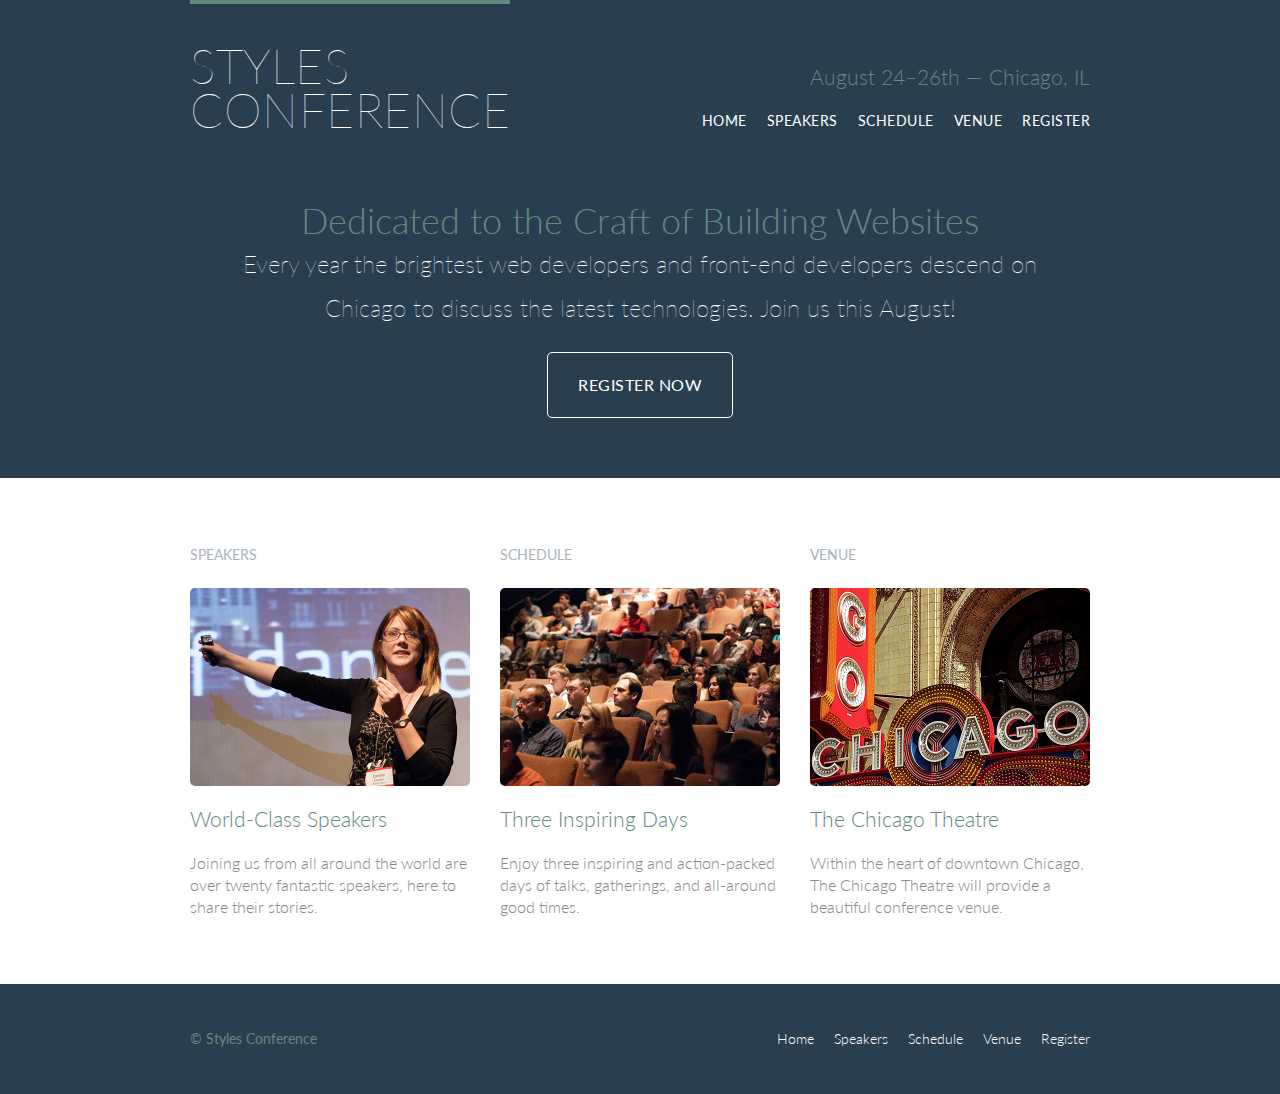
<file: learn_to_code_by_shay_howe/styles_conference/index.html>
<!DOCTYPE html>
<html>
  <head>
    <meta charset="utf-8">
    <title>Styles Conference</title>
    <link rel="stylesheet" type="text/css" href="assets/stylesheets/main.css">
    <link rel="stylesheet" href="http://fonts.googleapis.com/css?family=Lato:100,300,400">
  </head>

  <body>
    <header class="primary-header container group">
      <h1 class="logo">
        <a href="index.html">Styles <br> Conference</a>
      </h1>
      <h3 class="tagline">August 24&ndash;26th &mdash; Chicago, IL</h3>

      <nav class="nav primary-nav">
        <ul>
          <li><a href="index.html">Home</a></li><!--
          --><li><a href="speakers.html">Speakers</a></li><!--
          --><li><a href="schedule.html">Schedule</a></li><!--
          --><li><a href="venue.html">Venue</a></li><!--
          --><li><a href="register.html">Register</a></li>
        </ul>
      </nav>
    </header>
    <section class="hero container">
      <h2>Dedicated to the Craft of Building Websites</h2>
      <p>Every year the brightest web developers and front-end developers descend on Chicago to discuss the latest technologies. Join us this August!</p>

      <a href="register.html" class="btn btn-alt">Register Now</a>
    </section>

    <section class="row">
      <div class="grid">

        <!-- Speakers -->

        <section class="teaser col-1-3">
          <h5>Speakers</h5>
          <a href="speakers.html">
            <img src="assets/images/home/speakers.jpg" alt="Professional Speaker">
            <h3>World-Class Speakers</h3>
          </a>
          <p>Joining us from all around the world are over twenty fantastic speakers, here to share their stories.</p>
        </section><!--

        Schedule

        --><section class="teaser col-1-3">
          <h5>Schedule</h5>
          <a href="schedule.html">
            <img src="assets/images/home/schedule.jpg" alt="Audience at Conference">
            <h3>Three Inspiring Days</h3>
          </a>
          <p>Enjoy three inspiring and action-packed days of talks, gatherings, and all-around good times.</p>
        </section><!--

        Venue

        --><section class="teaser col-1-3">
          <h5>Venue</h5>
          <a href="venue.html">
            <img src="assets/images/home/venue.jpg" alt="Chicago Theatre">
            <h3>The Chicago Theatre</h3>
          </a>
          <p>Within the heart of downtown Chicago, The Chicago Theatre will provide a beautiful conference venue.</p>
        </section>
      </div>
    </section>

    <footer class="primary-footer container group">
      <small>&copy; Styles Conference</small>

      <nav class="nav">
        <ul>
          <li><a href="index.html">Home</a></li><!--
          --><li><a href="speakers.html">Speakers</a></li><!--
          --><li><a href="schedule.html">Schedule</a></li><!--
          --><li><a href="venue.html">Venue</a></li><!--
          --><li><a href="register.html">Register</a></li>
        </ul>
      </nav>
    </footer>
  </body>
</html>
</file>
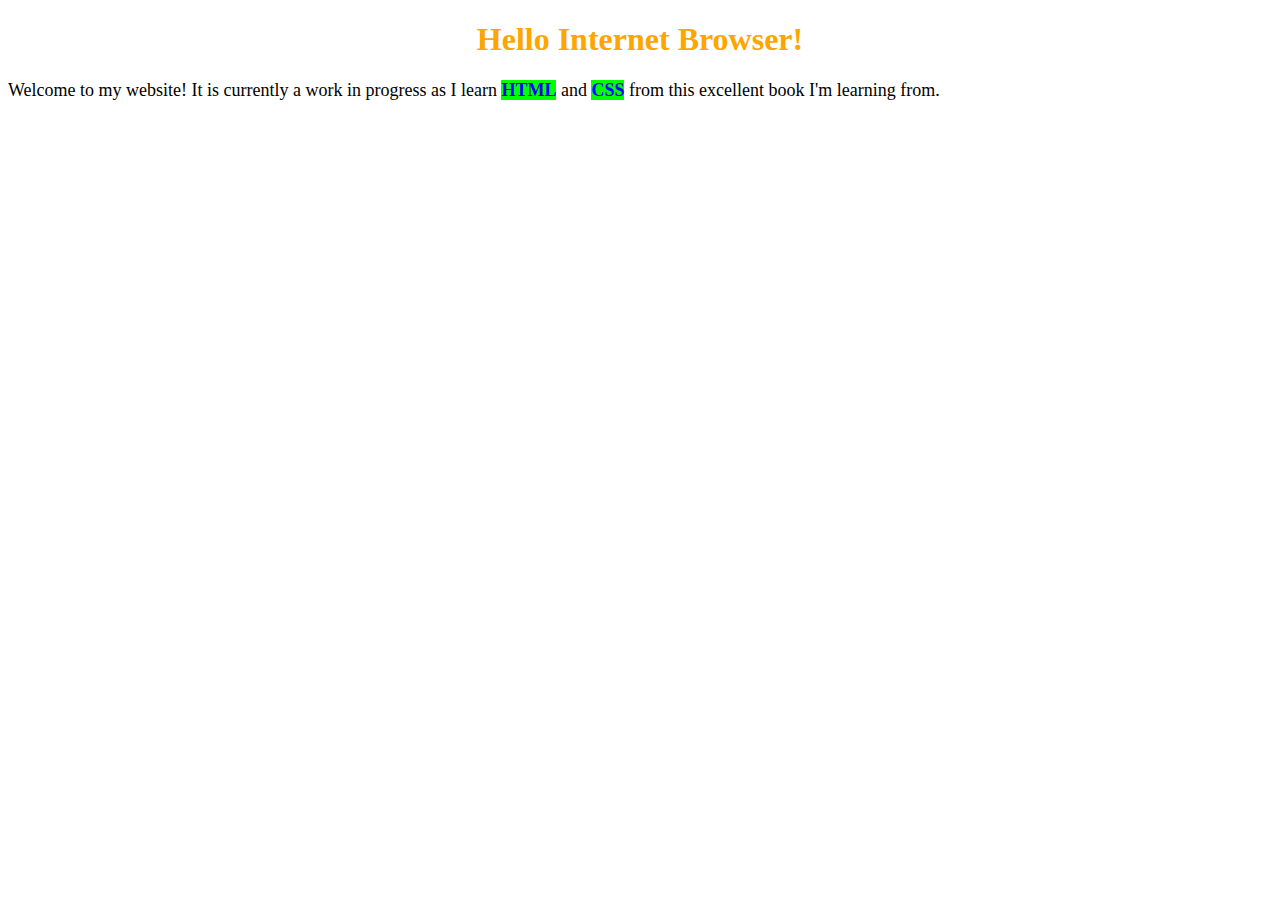
<file: 01_getting_started_with_html.html>
<!doctype html>
<html>
  <head>
    <title>Welcome!</title>
    <meta charset="utf-8" />
  </head>
  
  <body>
    <style>
      h1 {
        color: orange;
        text-align: center;
      }
      p {
        font-size: 14px;
      }
      #intro {
        font-size: 18px;
      }
      .highlight{
        background-color: lime;
      }
      .red {
        color: red;
      }
      .blue {
        color: blue;
      }
      .green {
        color: green;
      }
    </style>

    <h1>Hello Internet Browser!</h1>

    <p id="intro">Welcome to my website! It is currently a <span>work in progress</span> as I learn <strong class="highlight red blue">HTML</strong> and <strong class="highlight blue red">CSS</strong> from this excellent book I'm learning from.</p>
  </body>
</html>
</file>
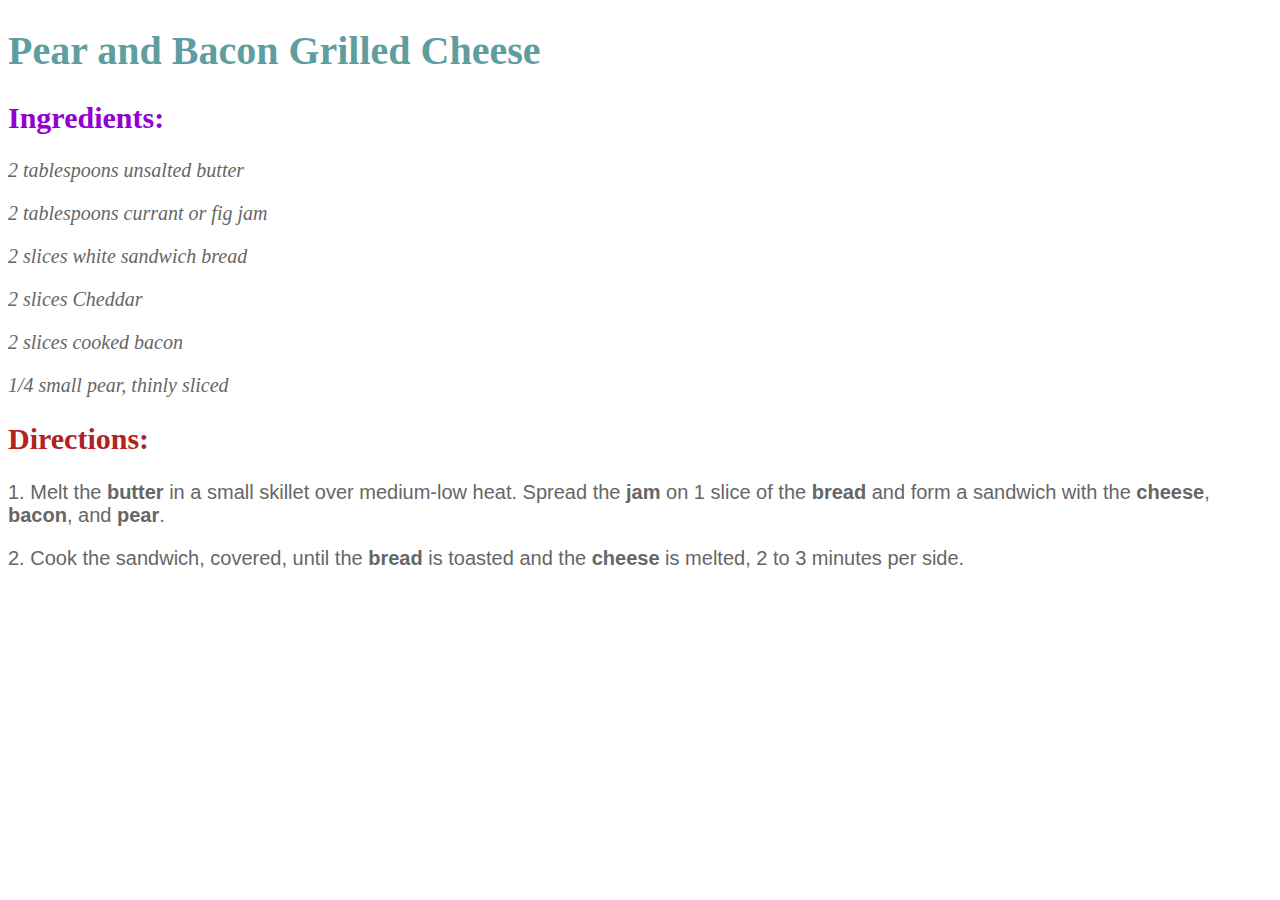
<file: exercises_html_and_css_basics/basics.html>
<!doctype html>
<html>
  <head>
    <title>Grilled Cheese Recipes</title>
    <style type="text/css">
      h1 {
        color: cadetblue;
      }

      h2 {
        color: crimson;
      }

      #ingredients {
        color: darkviolet;
      }

      #directions {
        color: firebrick;
      }

      .ingredient {
        font-style: italic;
      }

      .direction {
        font-family: Helvetica, Arial, sans-serif;
      }

      body {
        font-size: 20px;
        color: #666;
      }
    </style>
  </head>
  <body>
    <h1>Pear and Bacon Grilled Cheese</h1>
    <h2 id="ingredients">Ingredients:</h2>
    <p class="ingredient">2 tablespoons unsalted butter</p>
    <p class="ingredient">2 tablespoons currant or fig jam</p>
    <p class="ingredient">2 slices white sandwich bread</p>
    <p class="ingredient">2 slices Cheddar</p>
    <p class="ingredient">2 slices cooked bacon</p>
    <p class="ingredient">1/4 small pear, thinly sliced</p>

    <h2 id="directions">Directions:</h2>
    <p class="direction">1. Melt the <strong>butter</strong> in a small skillet over medium-low heat. Spread the <strong>jam</strong> on 1 slice of the <strong>bread</strong> and form a sandwich with the <strong>cheese</strong>, <strong>bacon</strong>, and <strong>pear</strong>.</p>
    <p class="direction">2. Cook the sandwich, covered, until the <strong>bread</strong> is toasted and the <strong>cheese</strong> is melted, 2 to 3 minutes per side.</p>
  </body>
</html>
</file>
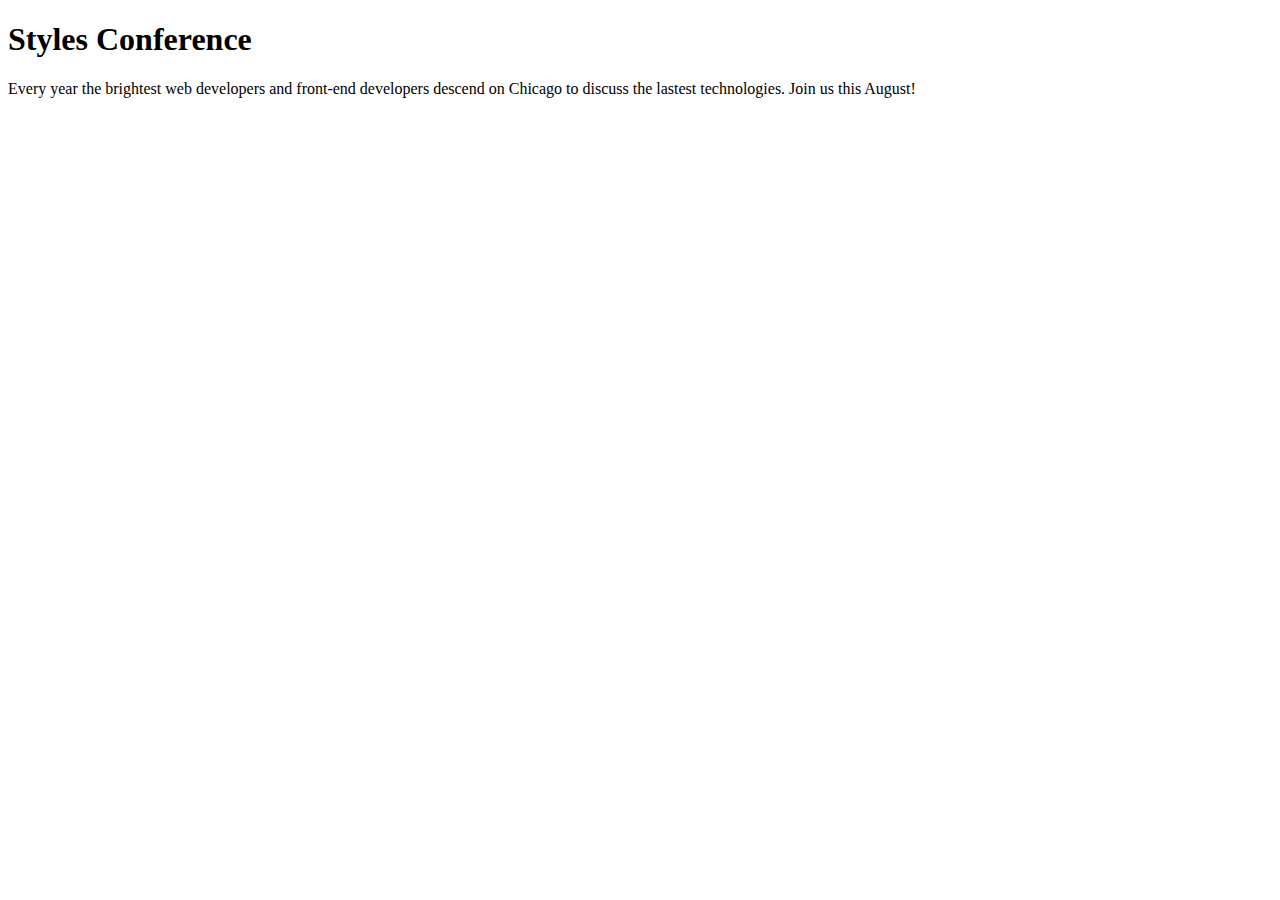
<file: learn_to_code_by_shay_howe/02_styles_conference.html>
<!DOCTYPE html>
<html>
  <head>
    <meta charset="utf-8">
    <title>Styles Conference</title>
  </head>

  <body>
    <h1>Styles Conference</h1>
    <p>Every year the brightest web developers and front-end developers descend on Chicago to discuss the lastest technologies. Join us this August!</p>
  </body>
</html>
</file>
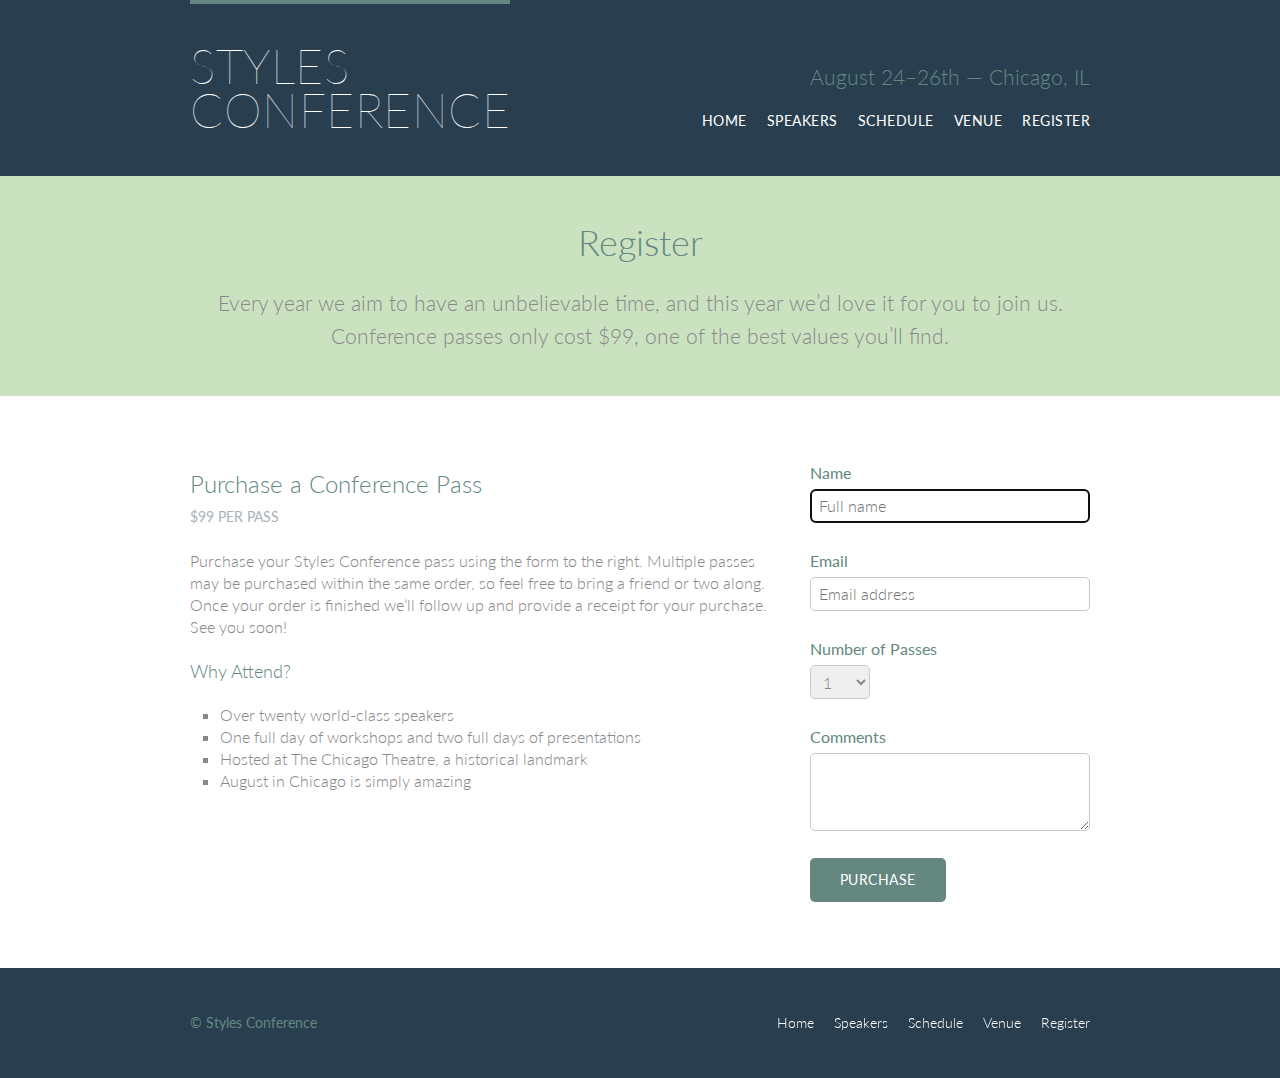
<file: learn_to_code_by_shay_howe/styles_conference/register.html>
<!DOCTYPE html>
<html>
  <head>
    <meta charset="utf-8">
    <title>Styles Conference</title>
    <link rel="stylesheet" type="text/css" href="assets/stylesheets/main.css">
    <link rel="stylesheet" href="http://fonts.googleapis.com/css?family=Lato:100,300,400">
  </head>

  <body>
    <header class="primary-header container group">
      <h1 class="logo">
        <a href="index.html">Styles <br> Conference</a>
      </h1>
      <h3 class="tagline">August 24&ndash;26th &mdash; Chicago, IL</h3>

      <nav class="nav primary-nav">
        <ul>
          <li><a href="index.html">Home</a></li><!--
          --><li><a href="speakers.html">Speakers</a></li><!--
          --><li><a href="schedule.html">Schedule</a></li><!--
          --><li><a href="venue.html">Venue</a></li><!--
          --><li><a href="register.html">Register</a></li>
        </ul>
      </nav>
    </header>
    
    <section class="row-alt">
      <div class="lead container">
        <h1>Register</h1>
        <p>Every year we aim to have an unbelievable time, and this year we&#8217;d love it for you to join us. Conference passes only cost $99, one of the best values you&#8217;ll find.</p>
      </div>
    </section>

    <section class="row">
      <div class="grid">
        <section class="col-2-3">
          <h2>Purchase a Conference Pass</h2>
          <h5>$99 per Pass</h5>

          <p>Purchase your Styles Conference pass using the form to the right. Multiple passes may be purchased within the same order, so feel free to bring a friend or two along. Once your order is finished we&#8217;ll follow up and provide a receipt for your purchase. See you soon!</p>

          <h4>Why Attend?</h4>

          <ul class="why-attend">
            <li>Over twenty world-class speakers</li>
            <li>One full day of workshops and two full days of presentations</li>
            <li>Hosted at The Chicago Theatre, a historical landmark</li>
            <li>August in Chicago is simply amazing</li>
          </ul>
        </section><!--
        --><form class="col-1-3" action="#" method="post">
        <fieldset class="register-group">
          <label>
            Name
            <input type="text" name="name" placeholder="Full name" required autofocus>
          </label>
          <label>
            Email
            <input type="email" name="email" placeholder="Email address" required>
          </label>
          <label>
            Number of Passes
            <select name="quantity" required>
              <option value="1" selected>1</option>
              <option value="2">2</option>
              <option value="3">3</option>
              <option value="4">4</option>
              <option value="5">5</option>
            </select>
          </label>
          <label>
            Comments
            <textarea name="comments"></textarea>
          </label>
        </fieldset>

        <input type="submit" class="btn btn-default" name="submit" value="Purchase">
      </form>
      </div>
    </section>

    <footer class="primary-footer container group">
      <small>&copy; Styles Conference</small>

      <nav class="nav">
        <ul>
          <li><a href="index.html">Home</a></li><!--
          --><li><a href="speakers.html">Speakers</a></li><!--
          --><li><a href="schedule.html">Schedule</a></li><!--
          --><li><a href="venue.html">Venue</a></li><!--
          --><li><a href="register.html">Register</a></li>
        </ul>
      </nav>
    </footer>
  </body>
</html>
</file>
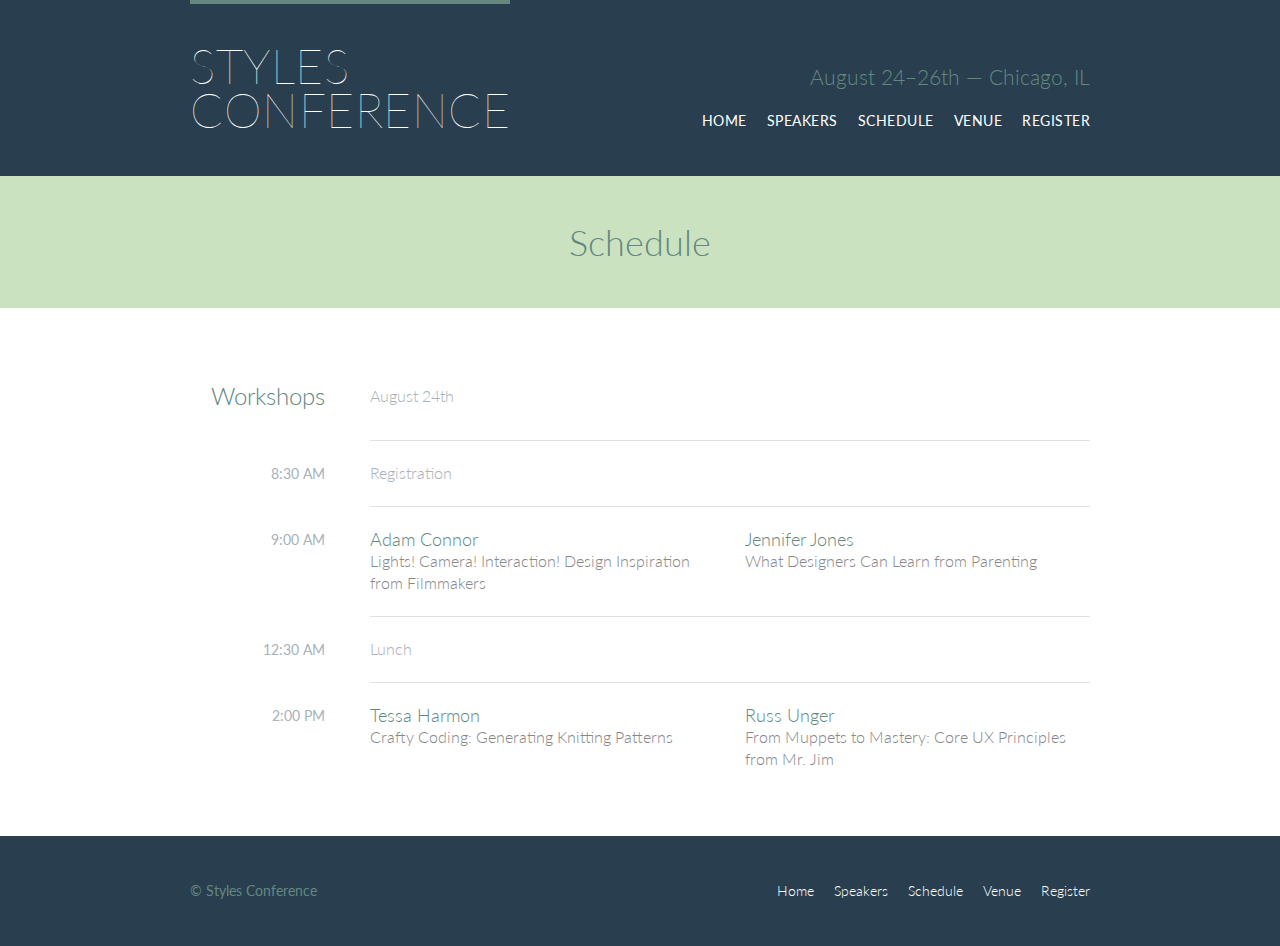
<file: learn_to_code_by_shay_howe/styles_conference/schedule.html>
<!DOCTYPE html>
<html>
  <head>
    <meta charset="utf-8">
    <title>Styles Conference</title>
    <link rel="stylesheet" type="text/css" href="assets/stylesheets/main.css">
    <link rel="stylesheet" href="http://fonts.googleapis.com/css?family=Lato:100,300,400">
  </head>

  <body>
    <header class="primary-header container group">
      <h1 class="logo">
        <a href="index.html">Styles <br> Conference</a>
      </h1>
      <h3 class="tagline">August 24&ndash;26th &mdash; Chicago, IL</h3>

      <nav class="nav primary-nav">
        <ul>
          <li><a href="index.html">Home</a></li><!--
          --><li><a href="speakers.html">Speakers</a></li><!--
          --><li><a href="schedule.html">Schedule</a></li><!--
          --><li><a href="venue.html">Venue</a></li><!--
          --><li><a href="register.html">Register</a></li>
        </ul>
      </nav>
    </header>
    
    <section class="row-alt">
      <div class="lead container">
        <h1>Schedule</h1>
      </div>
    </section>

    <section class="row">
      <div class="container">
        <table>
          <thead>
            <tr>
              <th scope="row">
                Workshops
              </th>
              <td colspan="2" class="schedule-offset">
                August 24th
              </td>
            </tr>
          </thead>
          <tbody>
            <tr>
              <th scope="row">
                <time datetime="08:30:00">8:30 AM</time>
              </th>
              <td colspan="2" class="schedule-offset">
                Registration
              </td>
            </tr>
            <tr>
              <th scope="row">
                <time datetime="09:00:00">9:00 AM</time>
              </th>
              <td>
                <a href="speakers.html#adam-connor">
                  <h4>Adam Connor</h4>
                  Lights! Camera! Interaction! Design Inspiration from Filmmakers
                </a>
              </td>
              <td>
                <a href="speakers.html#jennifer-jones">
                  <h4>Jennifer Jones</h4>
                  What Designers Can Learn from Parenting
                </a>
              </td>
            </tr>
            <tr>
              <th scope="row">
                <time datetime="12:30:00">12:30 AM</time>
              </th>
              <td colspan="2" class="schedule-offset">
                Lunch
              </td>
            </tr>
            <tr>
              <th scope="row">
                <time datetime="14:00:00">2:00 PM</time>
              </th>
              <td>
                <a href="speakers.html#tessa-harmon">
                  <h4>Tessa Harmon</h4>
                  Crafty Coding: Generating Knitting Patterns
                </a>
              </td>
              <td>
                <a href="speakers.html#russ-unger">
                  <h4>Russ Unger</h4>
                  From Muppets to Mastery: Core UX Principles from Mr. Jim
                </a>
              </td>
            </tr>
          </tbody>
          <tfoot>
          </tfoot>
        </table>

      </div>
    </section>

    <footer class="primary-footer container group">
      <small>&copy; Styles Conference</small>

      <nav class="nav">
        <ul>
          <li><a href="index.html">Home</a></li><!--
          --><li><a href="speakers.html">Speakers</a></li><!--
          --><li><a href="schedule.html">Schedule</a></li><!--
          --><li><a href="venue.html">Venue</a></li><!--
          --><li><a href="register.html">Register</a></li>
        </ul>
      </nav>
    </footer>
  </body>
</html>
</file>
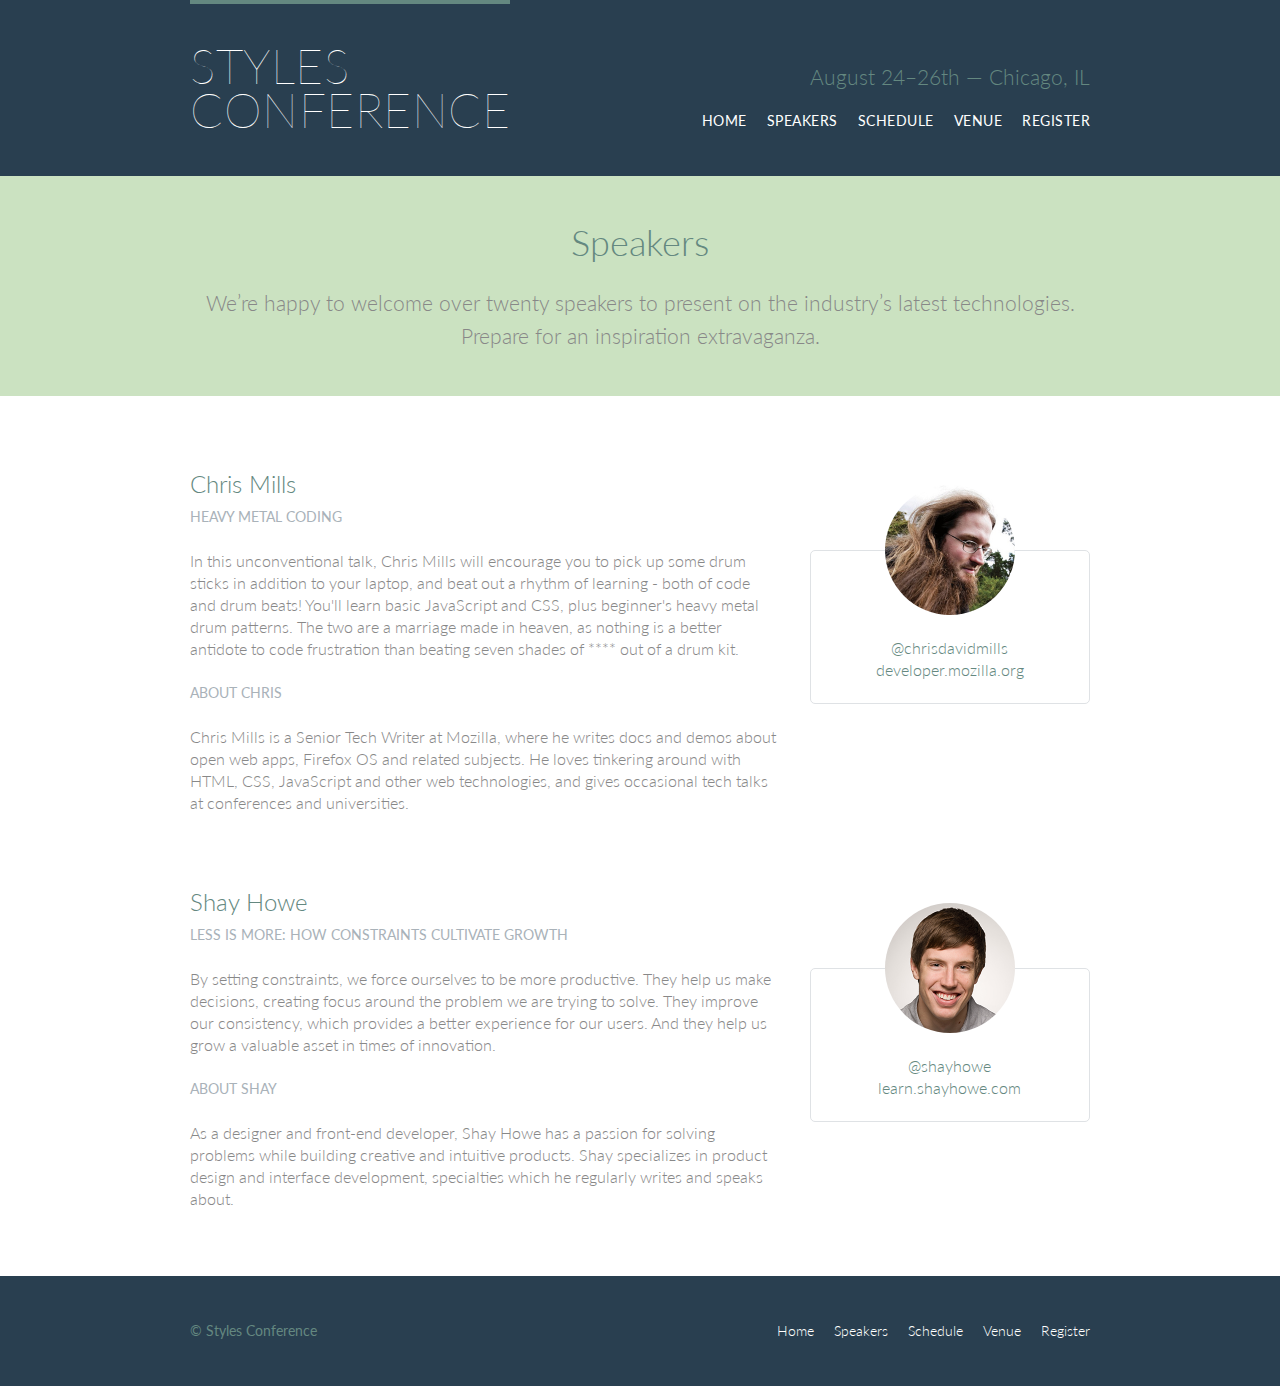
<file: learn_to_code_by_shay_howe/styles_conference/speakers.html>
<!DOCTYPE html>
<html>
  <head>
    <meta charset="utf-8">
    <title>Styles Conference</title>
    <link rel="stylesheet" type="text/css" href="assets/stylesheets/main.css">
    <link rel="stylesheet" href="http://fonts.googleapis.com/css?family=Lato:100,300,400">
  </head>

  <body>
    <header class="primary-header container group">
      <h1 class="logo">
        <a href="index.html">Styles <br> Conference</a>
      </h1>
      <h3 class="tagline">August 24&ndash;26th &mdash; Chicago, IL</h3>

      <nav class="nav primary-nav">
        <ul>
          <li><a href="index.html">Home</a></li><!--
          --><li><a href="speakers.html">Speakers</a></li><!--
          --><li><a href="schedule.html">Schedule</a></li><!--
          --><li><a href="venue.html">Venue</a></li><!--
          --><li><a href="register.html">Register</a></li>
        </ul>
      </nav>
    </header>

    <section class="row-alt">
      <div class="lead container">
        <h1>Speakers</h1>
        <p>We&#8217;re happy to welcome over twenty speakers to present on the industry&#8217;s latest technologies. Prepare for an inspiration extravaganza.</p>
      </div>
    </section>

    <section class="row">
      <div class="grid">
        <section id="chris-mills" class="speaker">
            <div class="col-2-3">
              <h2>Chris Mills</h2>
              <h5>Heavy Metal Coding</h5>

              <p>In this unconventional talk, Chris Mills will encourage you to pick up some drum sticks in addition to your laptop, and beat out a rhythm of learning - both of code and drum beats! You'll learn basic JavaScript and CSS, plus beginner's heavy metal drum patterns. The two are a marriage made in heaven, as nothing is a better antidote to code frustration than beating seven shades of **** out of a drum kit.</p>

              <h5>About Chris</h5>

              <p>Chris Mills is a Senior Tech Writer at Mozilla, where he writes docs and demos about open web apps, Firefox OS and related subjects. He loves tinkering around with HTML, CSS, JavaScript and other web technologies, and gives occasional tech talks at conferences and universities.</p>
            </div><!--
            --><aside class="col-1-3">
              <div class="speaker-info">
                <img src="assets/images/speakers/chris-mills.jpg">
                <ul>
                  <li><a href="https://twitter.com/shayhowe">@chrisdavidmills</a></li>
                  <li><a href="http://learn.shayhowe.com/">developer.mozilla.org</a></li>
                </ul>
              </div>
            </aside>
        </section>

        <section id="shay-howe">
            <div class="col-2-3">
              <h2>Shay Howe</h2>
              <h5>Less Is More: How Constraints Cultivate Growth</h5>

              <p>By setting constraints, we force ourselves to be more productive. They help us make decisions, creating focus around the problem we are trying to solve. They improve our consistency, which provides a better experience for our users. And they help us grow a valuable asset in times of innovation.</p>

              <h5>About Shay</h5>

              <p>As a designer and front-end developer, Shay Howe has a passion for solving problems while building creative and intuitive products. Shay specializes in product design and interface development, specialties which he regularly writes and speaks about.</p>
            </div><!--
            --><aside class="col-1-3">
              <div class="speaker-info">
                <img src="assets/images/speakers/shay-howe.jpg">
                <ul>
                  <li><a href="https://twitter.com/shayhowe">@shayhowe</a></li>
                  <li><a href="http://learn.shayhowe.com/">learn.shayhowe.com</a></li>
                </ul>
              </div>
            </aside>
        </section>
      </div>
    </section>

    <footer class="primary-footer container group">
      <small>&copy; Styles Conference</small>

      <nav class="nav">
        <ul>
          <li><a href="index.html">Home</a></li><!--
          --><li><a href="speakers.html">Speakers</a></li><!--
          --><li><a href="schedule.html">Schedule</a></li><!--
          --><li><a href="venue.html">Venue</a></li><!--
          --><li><a href="register.html">Register</a></li>
        </ul>
      </nav>
    </footer>
  </body>
</html>
</file>
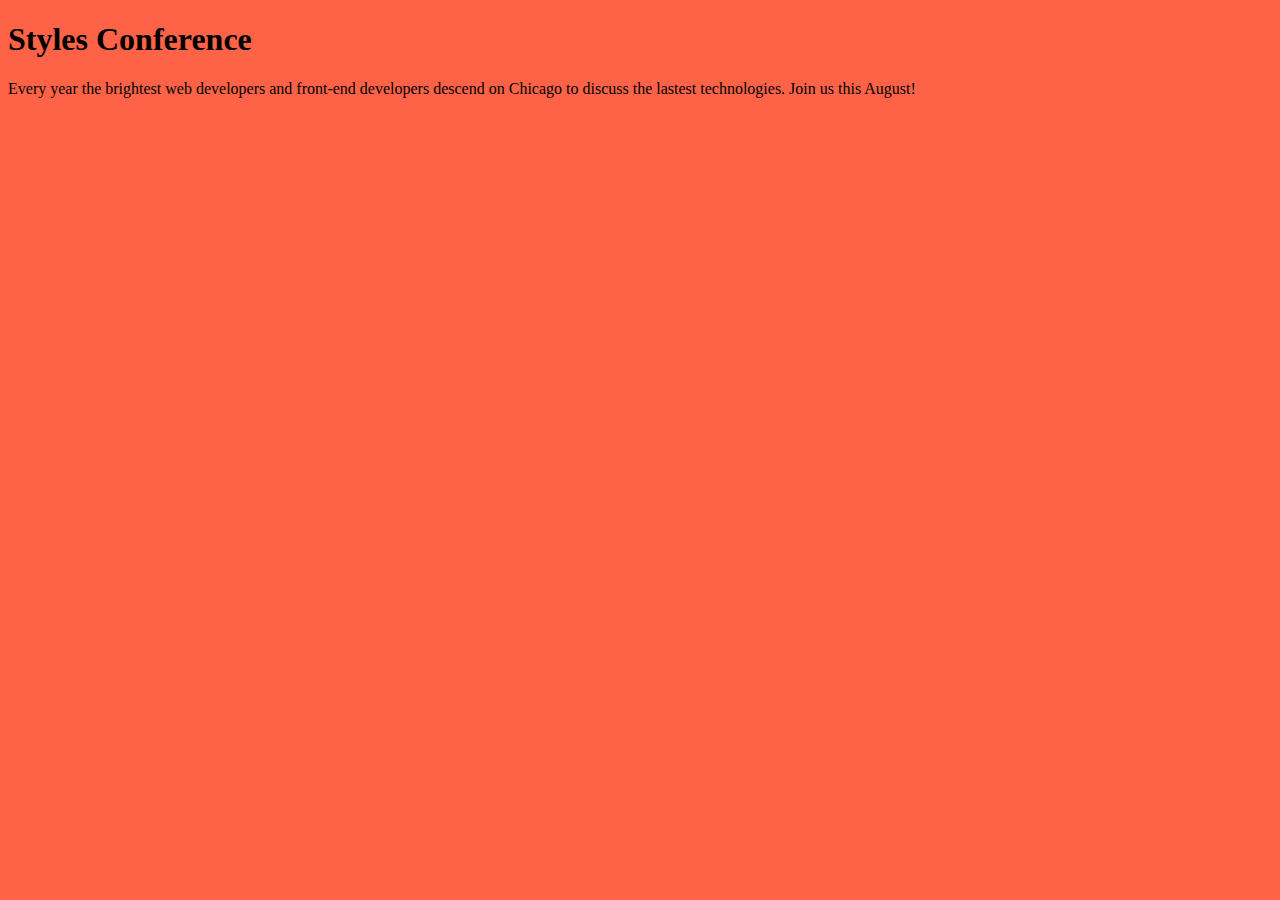
<file: learn_to_code_by_shay_howe/styles_conference/styles_conference.html>
<!DOCTYPE html>
<html>
  <head>
    <meta charset="utf-8">
    <title>Styles Conference</title>
    <link rel="stylesheet" type="text/css" href="main.css">
  </head>

  <body>
    <h1>Styles Conference</h1>
    <p>Every year the brightest web developers and front-end developers descend on Chicago to discuss the lastest technologies. Join us this August!</p>
  </body>
</html>
</file>
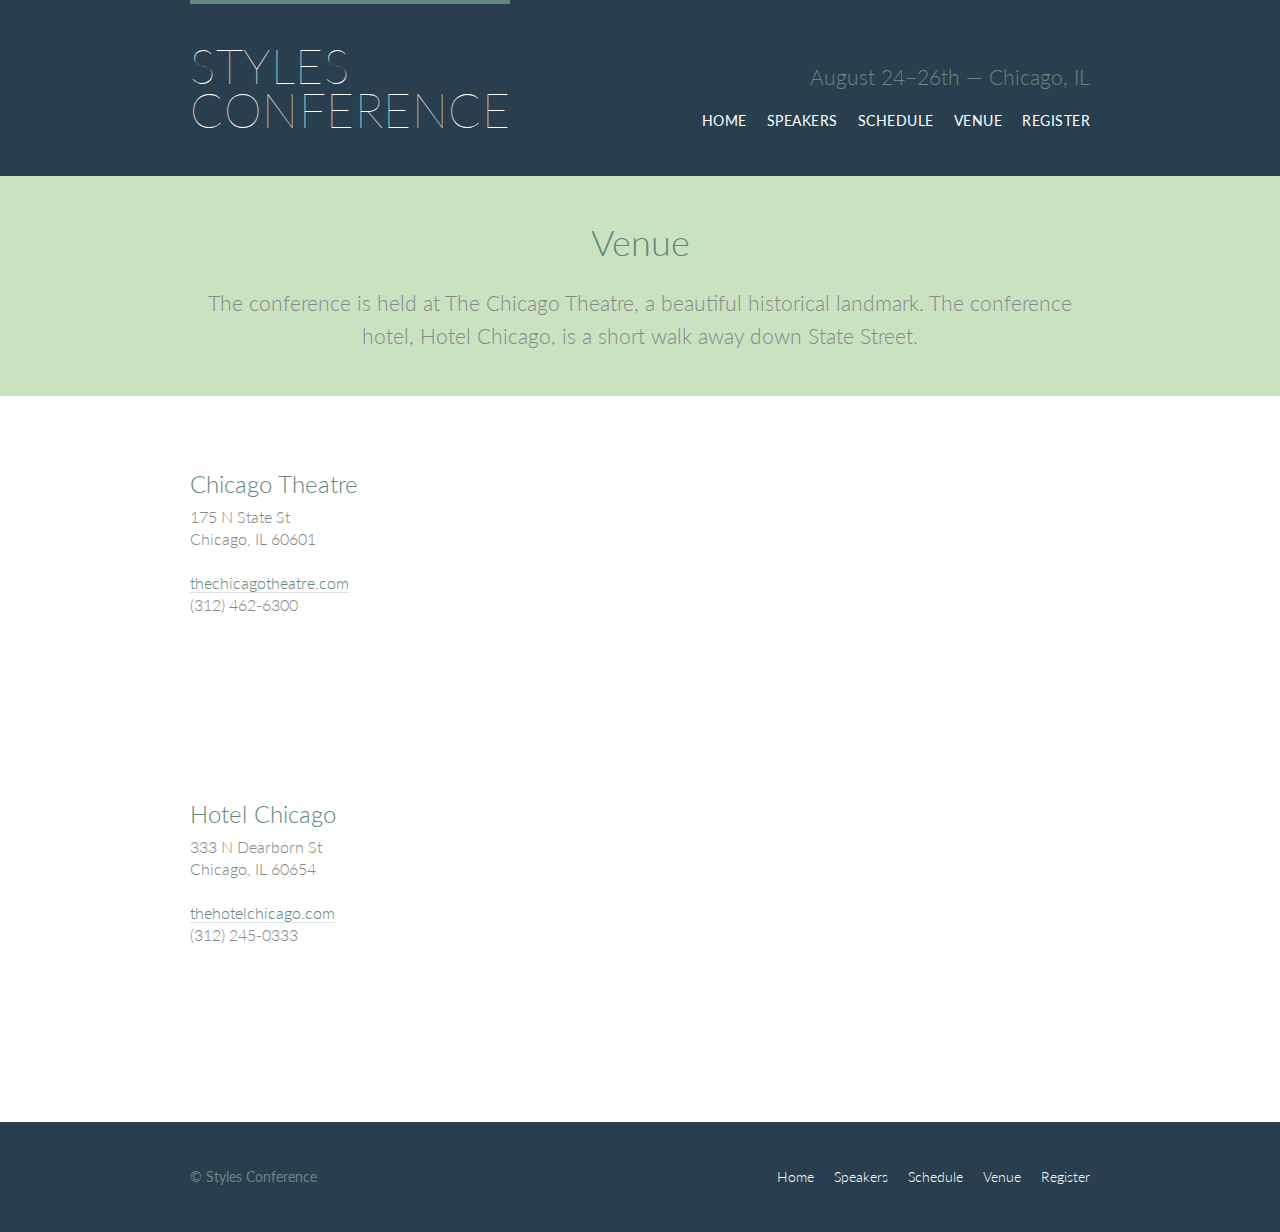
<file: learn_to_code_by_shay_howe/styles_conference/venue.html>
<!DOCTYPE html>
<html>
  <head>
    <meta charset="utf-8">
    <title>Styles Conference</title>
    <link rel="stylesheet" type="text/css" href="assets/stylesheets/main.css">
    <link rel="stylesheet" href="http://fonts.googleapis.com/css?family=Lato:100,300,400">
  </head>

  <body>
    <header class="primary-header container group">
      <h1 class="logo">
        <a href="index.html">Styles <br> Conference</a>
      </h1>
      <h3 class="tagline">August 24&ndash;26th &mdash; Chicago, IL</h3>

      <nav class="nav primary-nav">
        <ul>
          <li><a href="index.html">Home</a></li><!--
          --><li><a href="speakers.html">Speakers</a></li><!--
          --><li><a href="schedule.html">Schedule</a></li><!--
          --><li><a href="venue.html">Venue</a></li><!--
          --><li><a href="register.html">Register</a></li>
        </ul>
      </nav>
    </header>

    <section class="row-alt">
      <div class="lead container">
        <h1>Venue</h1>
        <p>The conference is held at The Chicago Theatre, a beautiful historical landmark. The conference hotel, Hotel Chicago, is a short walk away down State Street.</p>
      </div>
    </section>

    <section class="row">
      <div class="grid">
        <section class="venue-theatre">
          <div class="col-1-3">
            <h2>Chicago Theatre</h2>
            <p>175 N State St <br> Chicago, IL 60601</p>
            <p><a href="http://www.thechicagotheatre.com/">thechicagotheatre.com</a> <br> (312) 462-6300</p>
          </div><!-- 

        --><iframe src="https://www.google.com/maps/embed?pb=!1m14!1m8!1m3!1d11881.385214150547!2d-87.6273527!3d41.8854089!3m2!1i1024!2i768!4f13.1!3m3!1m2!1s0x0%3A0x4700ddf60fcbfad6!2sThe+Chicago+Theatre!5e0!3m2!1sen!2sus!4v1462412259786" allowfullscreen class="col-2-3 venue-map"></iframe>
        </section>
        <section class="venue-hotel">
          <div class="col-1-3">
            <h2>Hotel Chicago</h2>
            <p>333 N Dearborn St <br> Chicago, IL 60654</p>
            <p><a href="http://thehotelchicago.com/">thehotelchicago.com</a> <br> (312) 245-0333</p>
          </div><!-- 

        --><iframe class="col-2-3 venue-map" src="https://www.google.com/maps/embed?pb=!1m18!1m12!1m3!1d2970.194764876864!2d-87.63102518455855!3d41.88866827922124!2m3!1f0!2f0!3f0!3m2!1i1024!2i768!4f13.1!3m3!1m2!1s0x880e2cb1dbe69421%3A0x54e0e624f39adfbe!2s333+N+Dearborn+St%2C+Chicago%2C+IL+60654!5e0!3m2!1sen!2sus!4v1462412714130" allowfullscreen></iframe>
        </section>
      </div>
    </section>

    <footer class="primary-footer container group">
      <small>&copy; Styles Conference</small>

      <nav class="nav">
        <ul>
          <li><a href="index.html">Home</a></li><!--
          --><li><a href="speakers.html">Speakers</a></li><!--
          --><li><a href="schedule.html">Schedule</a></li><!--
          --><li><a href="venue.html">Venue</a></li><!--
          --><li><a href="register.httpml">Register</a></li>
        </ul>
      </nav>
    </footer>
  </body>
</html>
</file>
<file: learn_to_code_by_shay_howe/styles_conference/main.css>
body {
  background: tomato;
}
</file>
<file: learn_to_code_by_shay_howe/styles_conference/assets/stylesheets/main.css>
/* http://meyerweb.com/eric/tools/css/reset/ 
   v2.0 | 20110126
   License: none (public domain)
*/

html, body, div, span, applet, object, iframe,
h1, h2, h3, h4, h5, h6, p, blockquote, pre,
a, abbr, acronym, address, big, cite, code,
del, dfn, em, img, ins, kbd, q, s, samp,
small, strike, strong, sub, sup, tt, var,
b, u, i, center,
dl, dt, dd, ol, ul, li,
fieldset, form, label, legend,
table, caption, tbody, tfoot, thead, tr, th, td,
article, aside, canvas, details, embed, 
figure, figcaption, footer, header, hgroup, 
menu, nav, output, ruby, section, summary,
time, mark, audio, video {
  margin: 0;
  padding: 0;
  border: 0;
  font-size: 100%;
  font: inherit;
  vertical-align: baseline;
}
/* HTML5 display-role reset for older browsers */
article, aside, details, figcaption, figure, 
footer, header, hgroup, menu, nav, section {
  display: block;
}
body {
  line-height: 1;
}
ol, ul {
  list-style: none;
}
blockquote, q {
  quotes: none;
}
blockquote:before, blockquote:after,
q:before, q:after {
  content: '';
  content: none;
}
table {
  border-collapse: collapse;
  border-spacing: 0;
}

/*
 =======================================================
 GRID
 =======================================================
*/

*, *:before, *:after {
  -webkit-box-sizing: border-box;
     -moz-box-sizing: border-box;
          box-sizing: border-box;
}

.container {
  padding-left: 30px;
  padding-right: 30px;
}

.col-1-3 {
  width: 33.33%;
}

.col-2-3 {
  width: 66.66%;
}

.col-1-3,
.col-2-3 {
  display: inline-block;
  vertical-align: top;
}

.grid,
.col-1-3,
.col-2-3 {
  padding-left: 15px;
  padding-right: 15px;
}

.container,
.grid {
  margin: 0 auto;
  width: 960px;
}

/*
 =======================================================
 Rows
 =======================================================
*/

.row {
  background: #fff;
  padding: 66px 0 44px 0;
}

.row,
.row-alt {
  min-width: 960px;
}

.row-alt {
  background: #cbe2c1;
  background: -webkit-linear-gradient(to right, #a1d3b0, #f6fld3);
  background:    -moz-linear-gradient(to right, #a1d3b0, #f6fld3);
  background:         linear-gradient(to right, #a1d3b0, #f6fld3);
  padding: 44px 0 22px 0;
}

/*
 =======================================================
 Leads
 =======================================================
*/

.lead {
  text-align: center;
}

.lead p {
  font-size: 21px;
  line-height: 33px;
}

/*
 =======================================================
 Clearfix
 =======================================================
*/

.group:before,
.group:after {
  content: "";
  display: table;
}

.group:after {
  clear:both;
}

.group {
  clear: both;
  *zoom: 1;
}

/*
 =======================================================
 Custom Styles
 =======================================================
*/

body {
  background: #293f50;
  color: #888;
  font: 300 16px/22px "Lato", "Open Sans", "Helvetica Neue", Helvetica, Arial, sans-serif;
}

/*
 =======================================================
 TYPOGRAPHY
 =======================================================
*/

h1, h3, h4, h5, p {
  margin-bottom: 22px;
}

h1, h2, h3, h4 {
  color: #648880;
}

h1 {
  font-size: 36px;
  line-height: 44px;
}

h2 {
  font-size: 24px;
  line-height: 44px;
}

h3 {
  font-size: 21px;
}

.tagline {
  margin: 66px 0 22px 0;
  text-align: right;
}

h4 {
  font-size: 18px;
}

h5 {
  color: #a9b2b9;
  font-size: 14px;
  font-weight: 400;
  text-transform: uppercase;
}

strong {
  font-weight: 400;
}

cite,
em {
  font-style: italic;
}

/*
 =======================================================
 Links
 =======================================================
*/

a {
  color: #648880;
  text-decoration: none;
}

a:hover {
  color: #a9b2b9;
}

.teaser a:hover h3 {
  color: #a9b2b9;
}

.teaser img {
  border-radius: 5px;
  display: block;
  margin-bottom: 22px;
  max-width: 100%;
}

p a {
  border-bottom: 1px solid #dfe2e5;
}

/*
 =======================================================
 Buttons
 =======================================================
*/

.btn {
  border-radius: 5px;
  color: #fff;
  font-weight: 400;
  letter-spacing: .5px;
  text-transform: uppercase;
  cursor: pointer;
  display: inline-block;
  marign: 0;
}

.btn-alt {
  border: 1px solid #fff;
  padding: 10px 30px;
}

.btn-alt:hover {
  background: #fff;
  color: #648880;
}

/*
 =======================================================
 HOME
 =======================================================
*/

.hero {
  color: #fff;
  line-height: 44px;
  padding: 22px 80px 60px 80px;
  text-align: center;
}

.hero h2 {
  font-size: 36px;
}

.hero p {
  font-size: 24px;
  font-weight: 100;
}


/*
 =======================================================
 Primary Header
 =======================================================
*/

.logo {
  border-top: 4px solid #648880;
  padding: 40px 0 22px 0;
  float: left;
  font-size: 48px;
  font-weight: 100;
  letter-spacing: .5px;
  line-height: 44px;
  text-transform: uppercase;
}

.primary-header a,
.primary-footer a {
  color: #fff;
}

.primary-header a:hover,
.primary-footer a:hover {
  color: #648880;
}

/*
 =======================================================
 Navigation
 =======================================================
*/

.nav {
  text-align: right;
}

.nav li {
  display: inline-block;
  margin: 0 10px;
  vertical-align: top;
}
.nav li:last-child {
  margin-right: 0;
}

.primary-nav {
  font-size: 14px;
  font-weight: 400;
  letter-spacing: .5px;
  text-transform: uppercase;
}

/*
 =======================================================
 Primary Footer
 =======================================================
*/

.primary-footer small {
  float: left;
  font-weight: 400;
}

.primary-footer {
  color: #648880;
  font-size: 14px;
  padding-bottom: 44px;
  padding-top: 44px;
}

/*
 =======================================================
 Speakers
 =======================================================
*/

.speaker-info {
  border: 1px solid #dfe2e5;
  border-radius: 5px;
  margin-top: 88px;
  padding-bottom: 22px;
  text-align: center;
}

/* Used for all speakers except the last one. */
.speaker {
  margin-bottom: 44px;
}

.speaker-info img{
  border-radius: 50%;
  height: 130px;
  margin: -66px 0 22px 0;
  vertical-align: top;
}

/*
 =======================================================
 Venue
 =======================================================
*/


.venue-theatre {
  margin-bottom: 66px;
}

.venue-hotel {
  margin-bottom: 22px;
}

.venue-map {
  height: 264px;
}

/*
 =======================================================
 Registration
 =======================================================
*/

.why-attend {
  list-style: square;
  margin: 0 0 22px 30px;
}

form {
  margin-bottom: 22px;
}

input,
select,
textarea {
  font: 300 16px/22px "Lato", "Open Sans", "Helvetica Neue", Helvetica, Arial, sans-serif;
}

.register-group label {
  color: #648880;
  cursor: pointer;
  font-weight: 400;
}

.register-group input,
.register-group select,
.register-group textarea {
  border: 1px solid #c6c9cc;
  border-radius: 5px;
  color: #888;
  display: block;
  margin: 5px 0 27px 0;
  padding: 5px 8px;
}

.register-group input,
.register-group textarea {
  width: 100%;
}

.register-group select {
  height: 34px;
  width: 60px;
}

.register-group textarea {
  height: 78px;
}

.btn-default {
  border: 0px;
  background: #648880;
  padding: 11px 30px;
  font-size: 14px;
}

.btn-default:hover {
  background: #77a198;
}

/*
 =======================================================
 Schedule
 =======================================================
*/

table {
  margin-bottom: 44px;
  width: 100%;
}

table:last-child {
  margin-bottom: 0;
}

thead {
  line-height: 44px;
}

thead th {
  color: #648880;
  font-size: 24px;
}

tbody th {
  color: #a9b2b9;
  font-size: 14px;
  font-weight: 400;
  padding-top: 22px;
  text-transform: uppercase;
}

tbody td {
  border-top: 1px solid #dfe2e5;
  padding-top: 21px;
}

tbody td:first-of-type {
  padding-right: 15px;
}

tbody td:last-of-type {
  padding-left: 15px;
}

tbody td:only-of-type {
  padding-left: 0;
  padding-right: 0;
}

th,
td {
  padding-bottom: 22px;
  vertical-align: top;
}

th {
  padding-right: 45px;
  text-align: right;
  width: 20%;
}

td {
  width: 40%;
}

table a {
  color: #888;
}

table h4 {
  margin-bottom: 0;
}

.schedule-offset {
  color: #a9b2b9;
}
</file>
